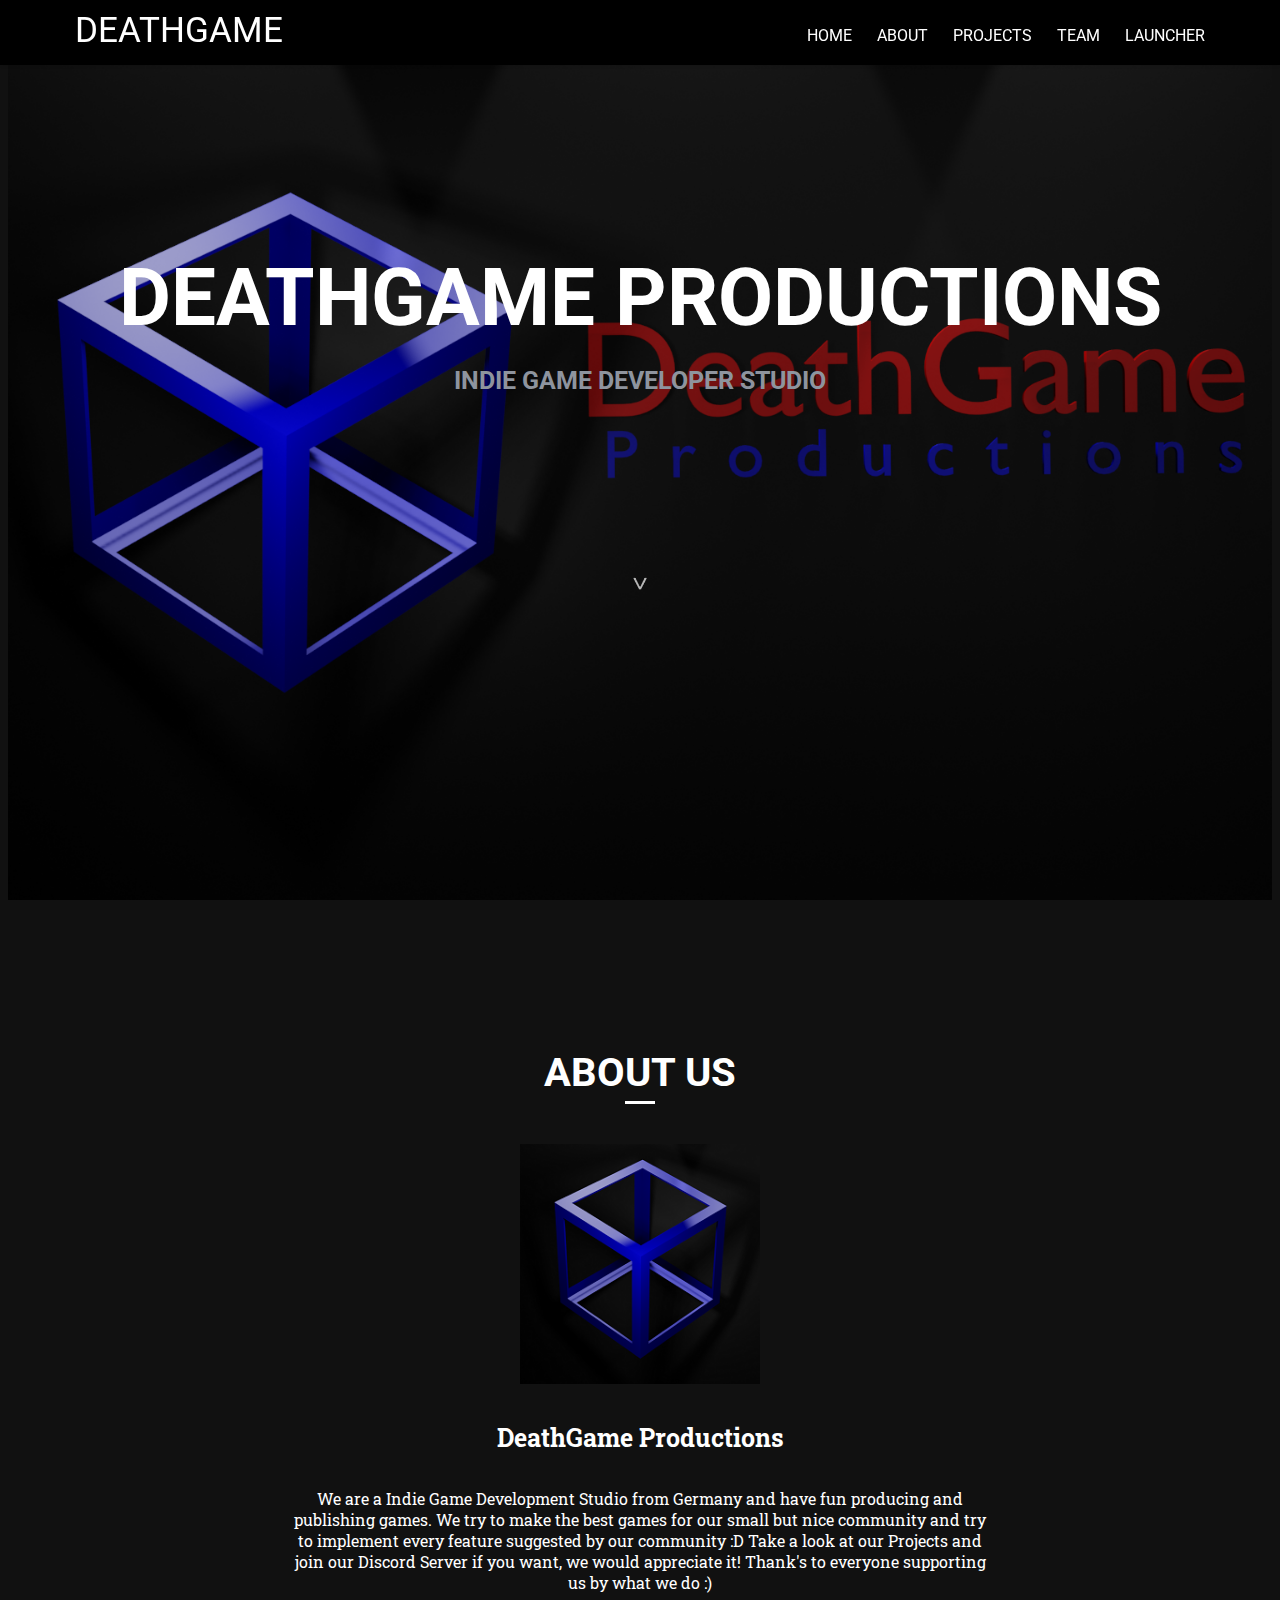
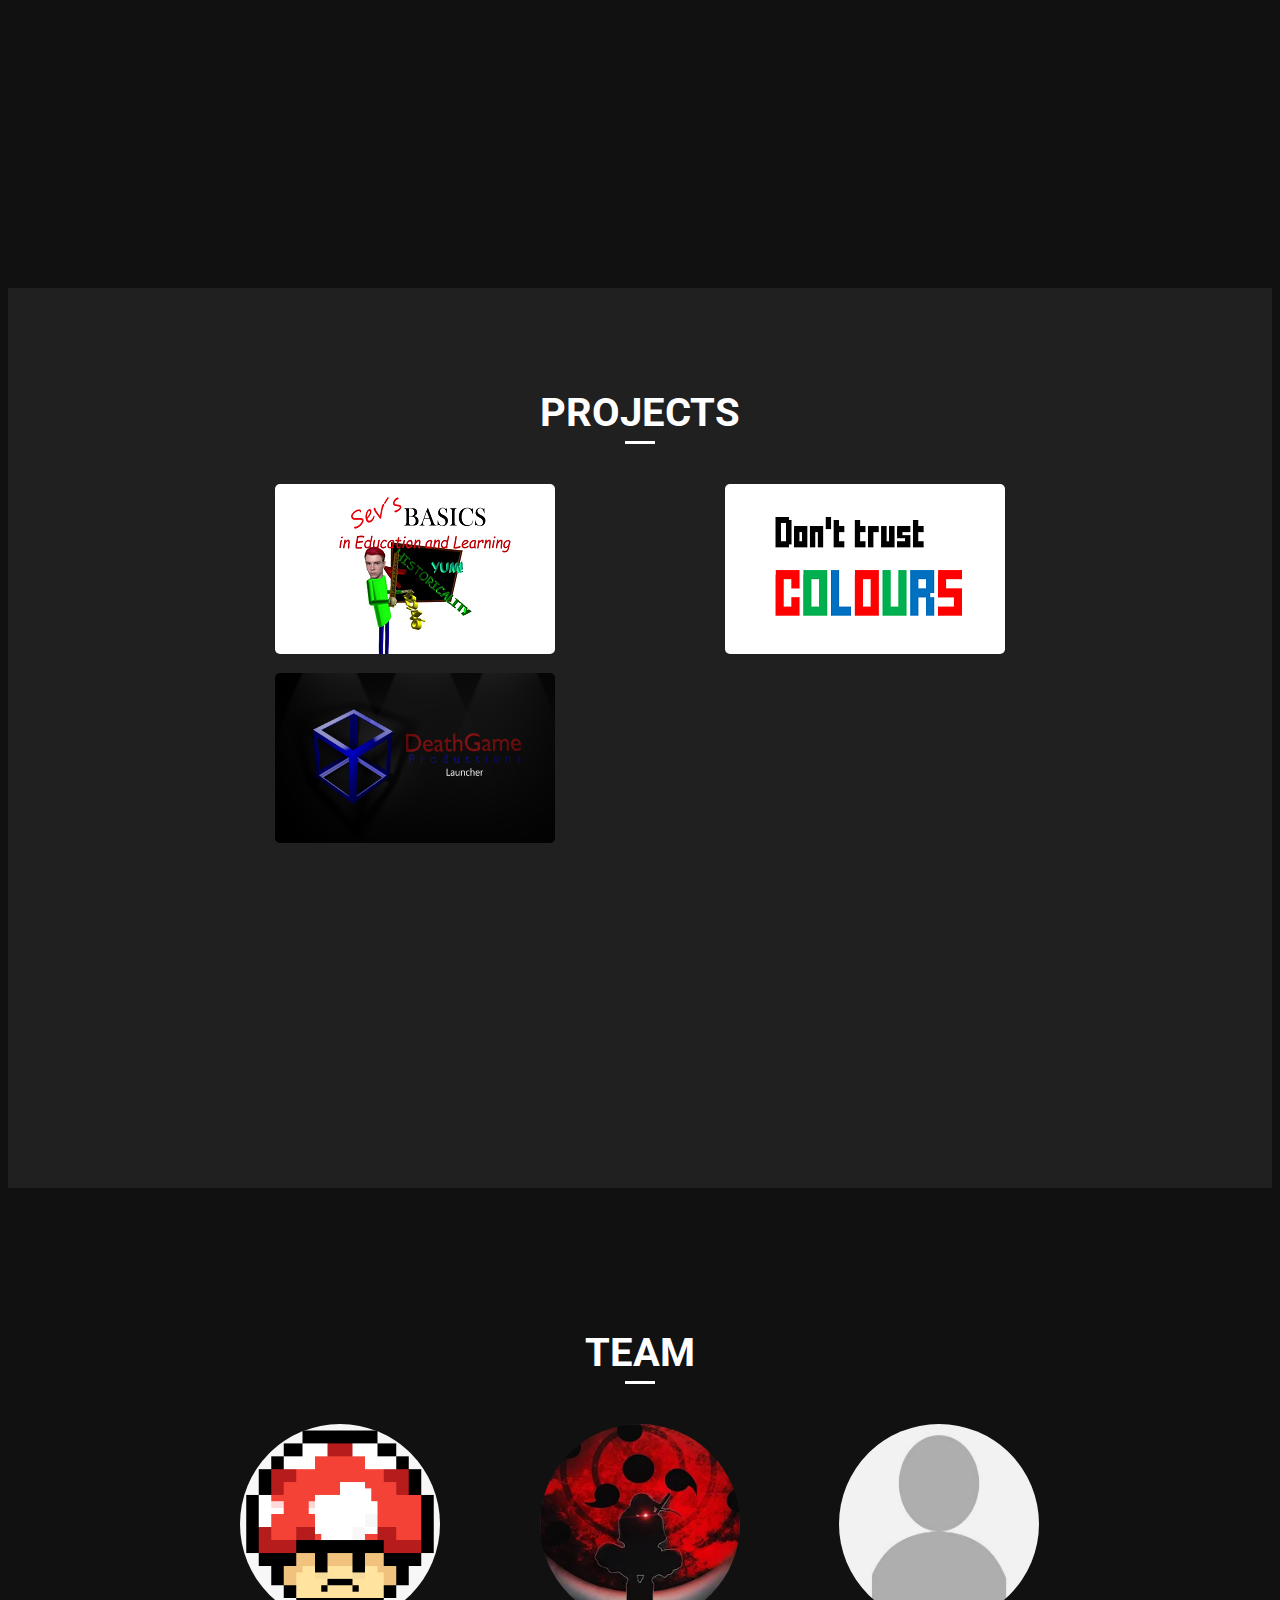
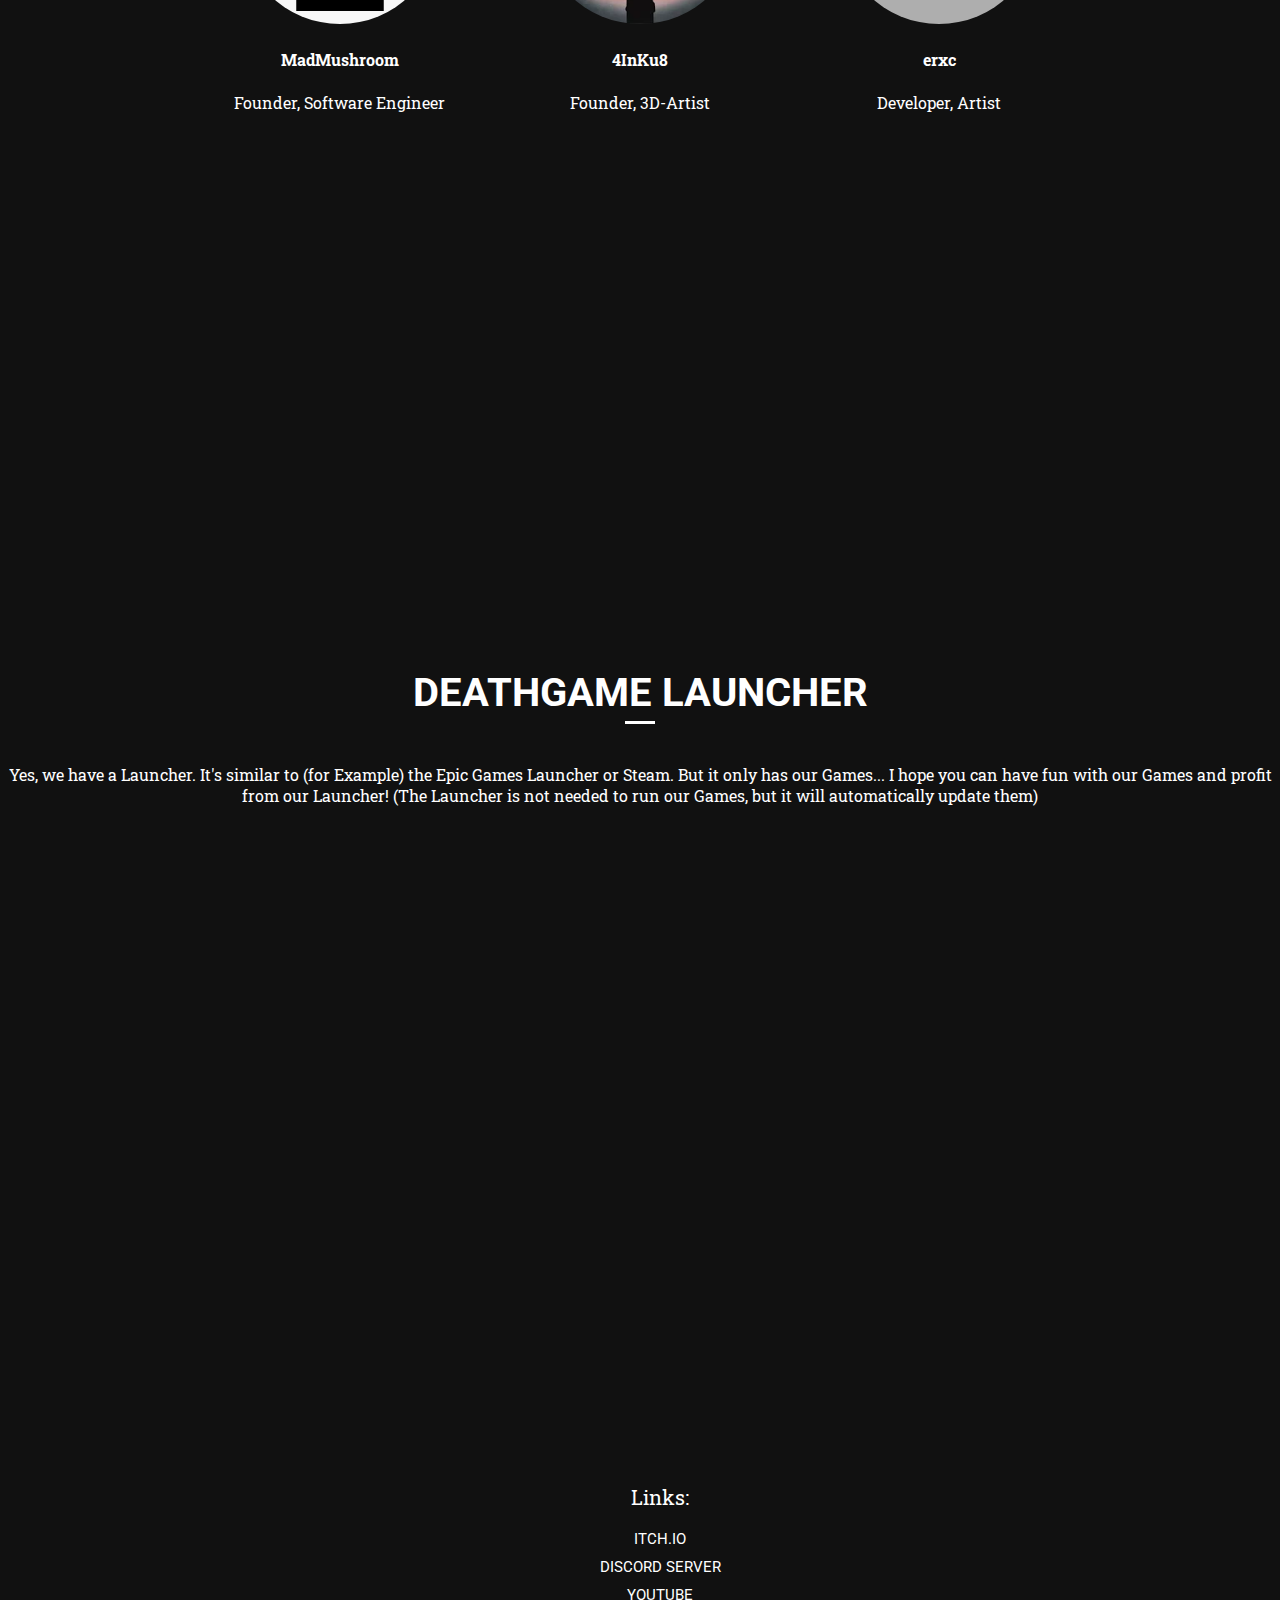
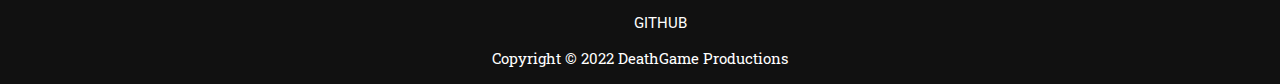
<file: index.html>
<!--
	HTML Source Code for DeathGameProductions Website
	Made by MadMushroom
	Copyright (c) 2022 DeathGame Productions
	Licensed under the GNU Generic Public License v3.0

	Please read the License before coping our Code!
-->

<!DOCTYPE html>
<html>
	<head>
		<title>DeathGame Productions</title>
		<link rel = "icon" href="img/logo.png" type = "image/x-icon">
		<meta charset="utf-8">
		<link rel="stylesheet" type="text/css" href="style.css">
		<link rel="preconnect" href="https://fonts.googleapis.com"><link rel="preconnect" href="https://fonts.gstatic.com" crossorigin><link href="https://fonts.googleapis.com/css2?family=Roboto:wght@300&display=swap" rel="stylesheet">
		<link rel="preconnect" href="https://fonts.googleapis.com"><link rel="preconnect" href="https://fonts.gstatic.com" crossorigin><link href="https://fonts.googleapis.com/css2?family=Roboto+Slab&family=Roboto:wght@300&display=swap" rel="stylesheet">
	</head>
	<body>
		<header>
			<div id="logo">
				<a href="#">
					<!--<img src="img/logo.png" alt="DG_Logo">-->
					<p>DeathGame</p>
				</a>
			</div>

			<nav id="main-nav">
				<ul>
					<li><a href="#home">Home</a></li>
					<li><a href="#about">About</a></li>
					<li><a href="#projects">Projects</a></li>
					<li><a href="#team">Team</a></li>
					<li><a href="#launcher">Launcher</a></li>
				</ul>
			</nav>
		</header>

		<section id="home">
			<hr>
			<h1>DeathGame Productions</h1>
			<h2>Indie Game Developer Studio</h2>
			<a href="#about">
				<img src="img/stock/arrow.png" alt="Arrow Down">
			</a>
		</section>

		<section id="about">
			<h3>About Us</h3>
			<hr>
			<a href="https://deathgameproductions.itch.io/"><img src="img/logo.png" alt="DG_Logo"></a>
			<h4>DeathGame Productions</h4>
			<p>We are a Indie Game Development Studio from Germany and have fun producing and publishing games. We try to make the best games for our small but nice community and try to implement every feature suggested by our community :D Take a look at our Projects and join our Discord Server if you want, we would appreciate it! Thank's to everyone supporting us by what we do :)</p>
		</section>

		<section id="projects">
			<h3>Projects</h3>
			<hr>
			<div id="projects-list">
				<ul>
					<li><a href="https://deathgameproductions.github.io/pages/sevs-basics.html"><img src="img/projects/sevs-basics.png" alt="Sev's Basic's"></a></li>
					<li><a href="https://deathgameproductions.github.io/pages/dont-trust-colors.html"><img src="img/projects/dont-trust-colors.png" alt="Don't Trust Colors"></a></li>
					<li><a href="https://deathgameproductions.github.io/pages/launcher.html"><img src="img/projects/launcher.png" alt="DeathGame Launcher"></a></li>
				</ul>
			</div>
		</section>

		<section id="team">
			<h3>Team</h3>
			<hr>
			<div id="team-list">
				<ul>
					<li><a href="https://github.com/Mad-Mushroom"><img src="img/team/madmushroom.png" alt="MadMushroom"></a><h4>MadMushroom</h4><p>Founder, Software Engineer</p></li>
					<li><a href="https://github.com/4InKu8"><img src="img/team/4inku8.png" alt="4InKu8"></a><h4>4InKu8</h4><p>Founder, 3D-Artist</p></li>
					<li><a href="https://github.com/zenzcode"><img src="img/team/person.png" alt="erxc"></a><h4>erxc</h4><p>Developer, Artist</p></li>
				</ul>
			</div>
		</section>

		<section id="launcher">
			<h3>DeathGame Launcher</h3>
			<hr>

			<p>Yes, we have a Launcher. It's similar to (for Example) the Epic Games Launcher or Steam. But it only has our Games... I hope you can have fun with our Games and profit from our Launcher! (The Launcher is not needed to run our Games, but it will automatically update them)</p><br>
			
			<iframe src="https://itch.io/embed/2000438?bg_color=000000&amp;fg_color=ffffff" width="552" height="167" frameborder="0"><a href="https://deathgameproductions.itch.io/deathgame-launcher">DeathGame Launcher by DeathGame Productions</a></iframe>
		</section>

		<footer>
			<div id="link-list">
				<ul>
					<li><p>Links:</p></li>
					<li><a href="https://deathgameproductions.itch.io/">Itch.io</a></li>
					<li><a href="https://discord.gg/pQKpNnyqHB">Discord Server</a></li>
					<li><a href="https://www.youtube.com/channel/UCY7rTE7YJUHVO6VhjYOOumQ">YouTube</a></li>
					<li><a href="https://github.com/DeathGameProductions">GitHub</a></li>
				</ul>
			</div>
			<p>
				Copyright &copy; 2022 DeathGame Productions
			</p>
		</footer>
	</body>
</html>
</file>
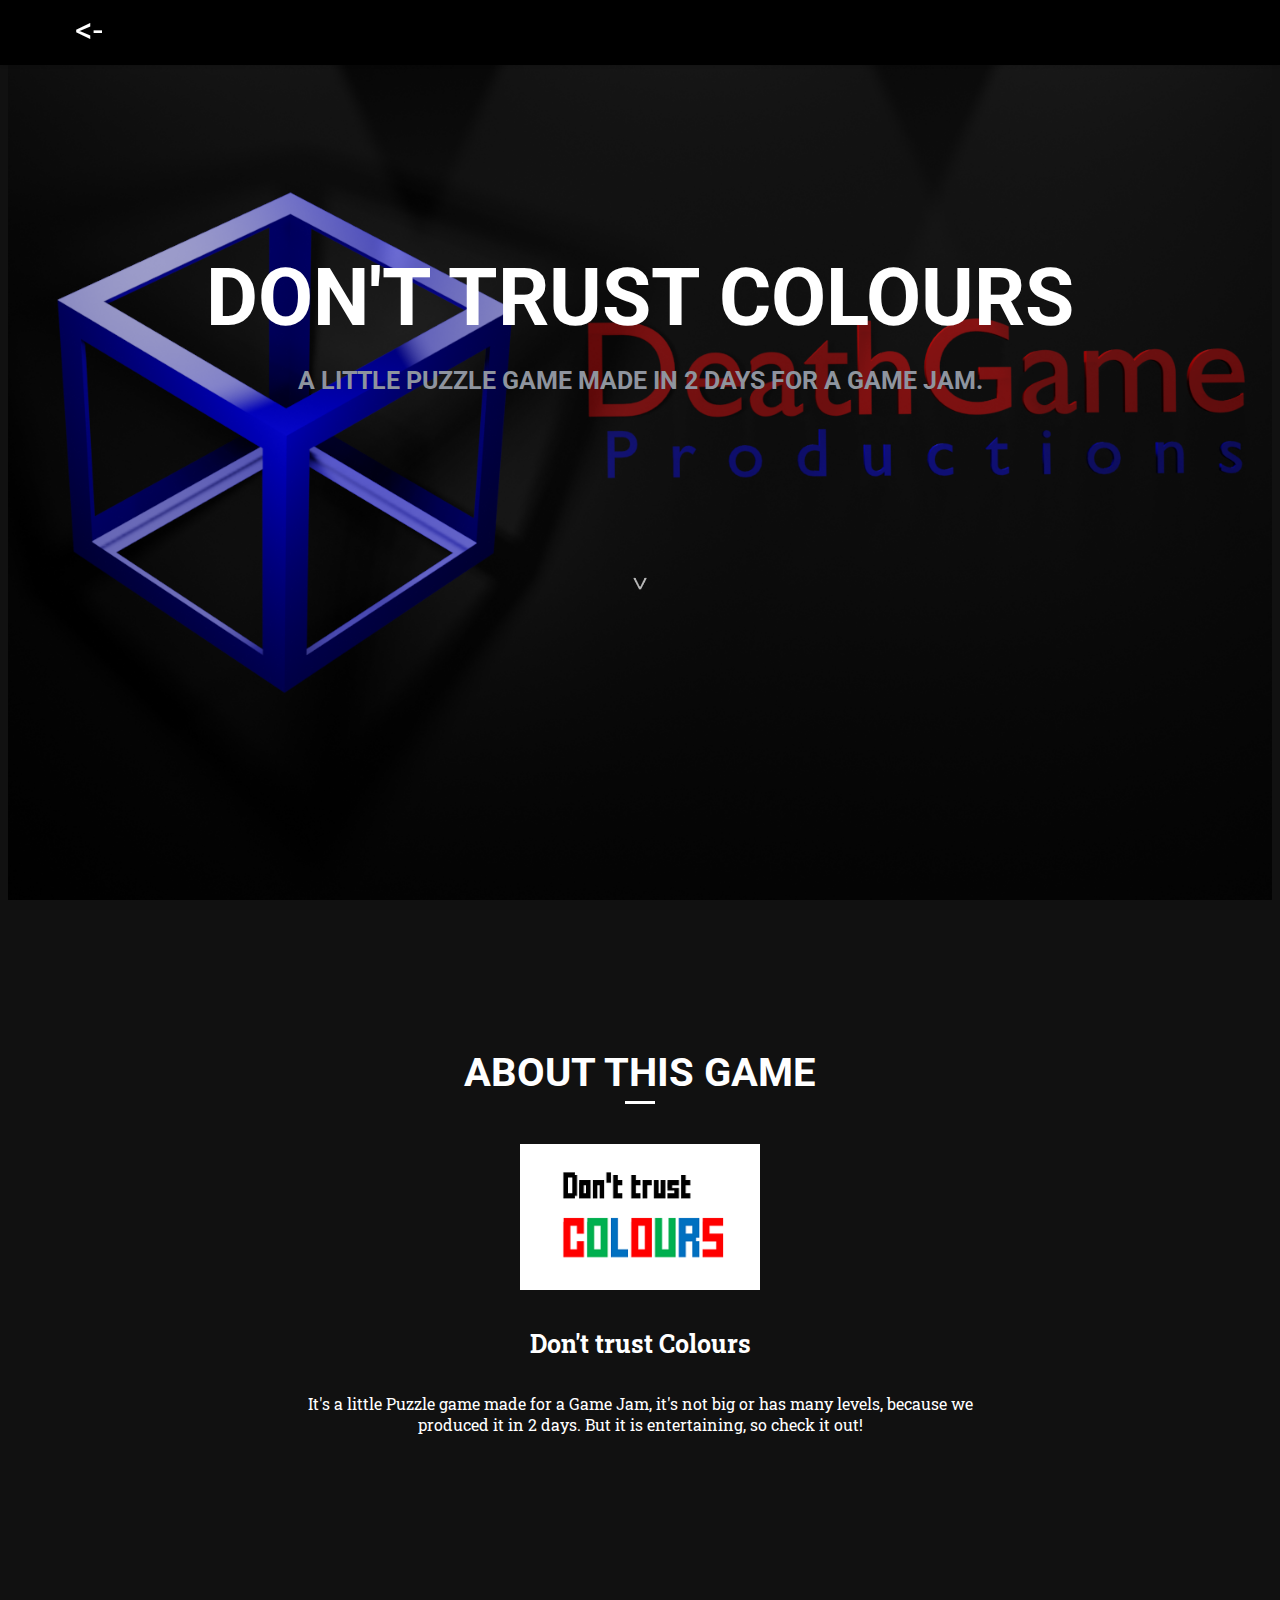
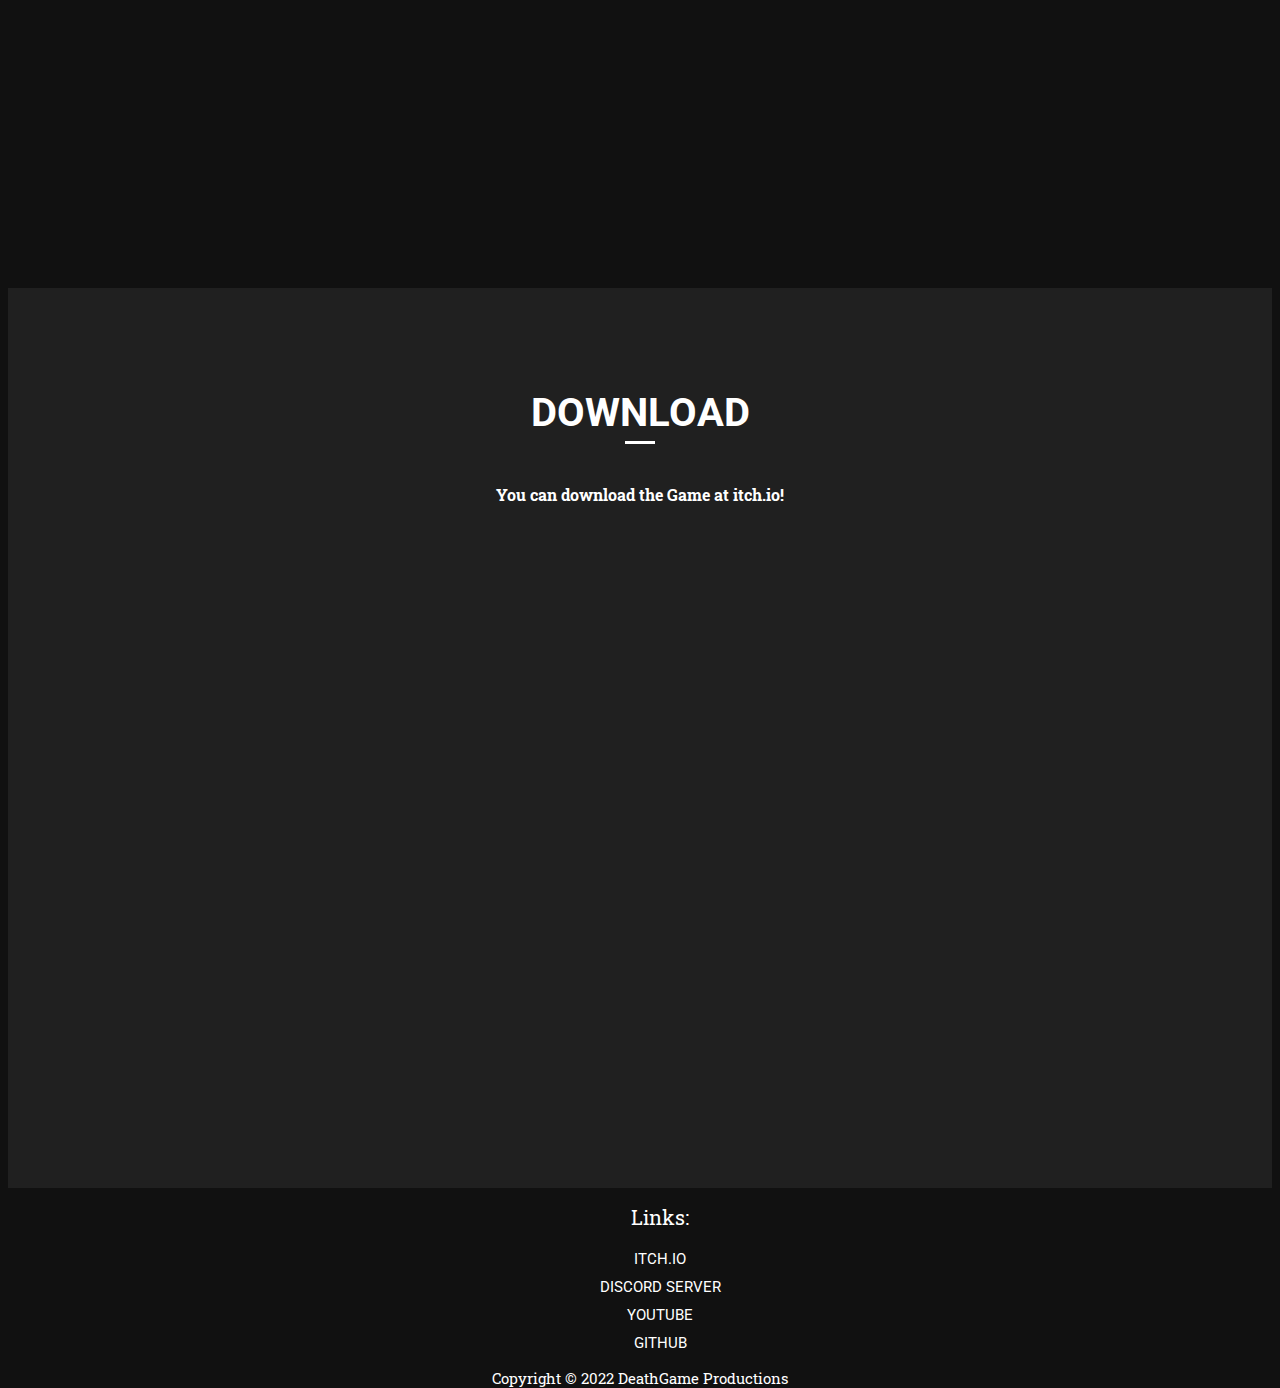
<file: pages/dont-trust-colors.html>
<!--
	HTML Source Code for DeathGameProductions Website
	Made by MadMushroom
	Copyright (c) 2022 DeathGameProductions
	Licensed under the GNU Generic Public License v3.0

	Please read the License before coping our Code!
-->

<!DOCTYPE html>
<html>
	<head>
		<title>DeathGame // Dont trust Colors</title>
		<link rel = "icon" href="../img/logo.png" type = "image/x-icon">
		<meta charset="utf-8">
		<link rel="stylesheet" type="text/css" href="sevs-basics.css">
		<link rel="preconnect" href="https://fonts.googleapis.com"><link rel="preconnect" href="https://fonts.gstatic.com" crossorigin><link href="https://fonts.googleapis.com/css2?family=Roboto:wght@300&display=swap" rel="stylesheet">
		<link rel="preconnect" href="https://fonts.googleapis.com"><link rel="preconnect" href="https://fonts.gstatic.com" crossorigin><link href="https://fonts.googleapis.com/css2?family=Roboto+Slab&family=Roboto:wght@300&display=swap" rel="stylesheet">
	</head>
	<body>
		<header>
			<div id="logo">
				<a href="../index.html">
					<!--<img src="img/logo.png" alt="DG_Logo">-->
					<p><-</p>
				</a>
			</div>

			<nav id="main-nav">
				<ul>
					<!--<li><a href="#home">Home</a></li>
					<li><a href="#about">About</a></li>
					<li><a href="#projects">Projects</a></li>
					<li><a href="#contact">Contact</a></li>-->
				</ul>
			</nav>
		</header>

		<section id="home">
			<hr>
			<h1>Don't trust Colours</h1>
			<h2>A little Puzzle game made in 2 Days for a Game Jam.</h2>
			<a href="#about">
				<img src="../img/stock/arrow.png" alt="Arrow Down">
			</a>
		</section>

		<section id="about">
			<h3>About This Game</h3>
			<hr>
			<img src="../img/projects/dont-trust-colors.png" alt="Don't Trust Colours Logo">
			<h4>Don't trust Colours</h4>
			<p>It's a little Puzzle game made for a Game Jam, it's not big or has many levels, because we produced it in 2 days. But it is entertaining, so check it out!</p>
		</section>

		<section id="projects">
			<h3>Download</h3>
			<hr>
			<h4>You can download the Game at itch.io!</h4>
			<iframe src="https://itch.io/embed/1408438?bg_color=000000&amp;fg_color=ffffff&amp;link_color=0e28f0&amp;border_color=ffffff" width="552" height="167" frameborder="0"><a href="https://deathgameproductions.itch.io/dont-trust-colours">Don't trust Colours by DeathGame Productions</a></iframe>
		</section>

		<footer>
			<div id="link-list">
				<ul>
					<li><p>Links:</p></li>
					<li><a href="https://deathgameproductions.itch.io/">Itch.io</a></li>
					<li><a href="https://discord.gg/pQKpNnyqHB">Discord Server</a></li>
					<li><a href="https://www.youtube.com/channel/UCY7rTE7YJUHVO6VhjYOOumQ">YouTube</a></li>
					<li><a href="https://github.com/DeathGameProductions">GitHub</a></li>
				</ul>
			</div>
			<p>
				Copyright &copy; 2022 DeathGame Productions
			</p>
		</footer>
	</body>
</html>
</file>
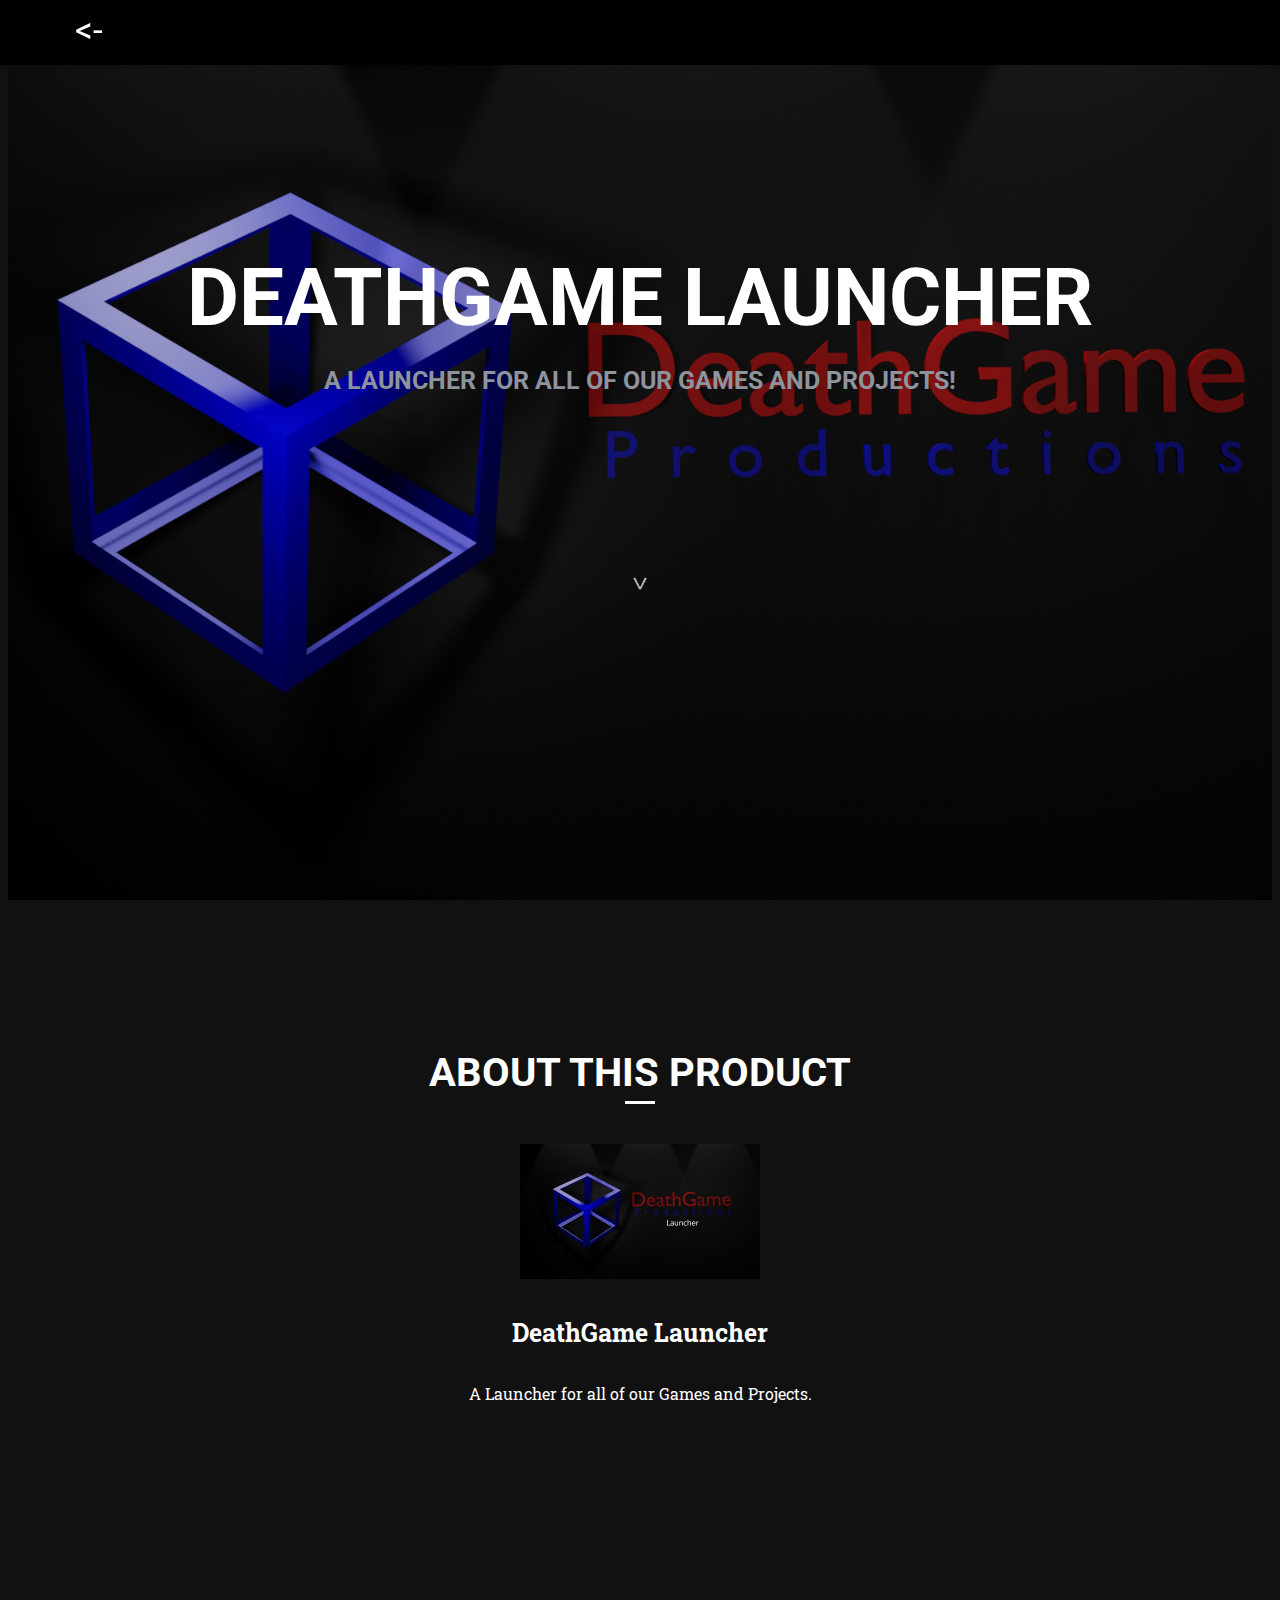
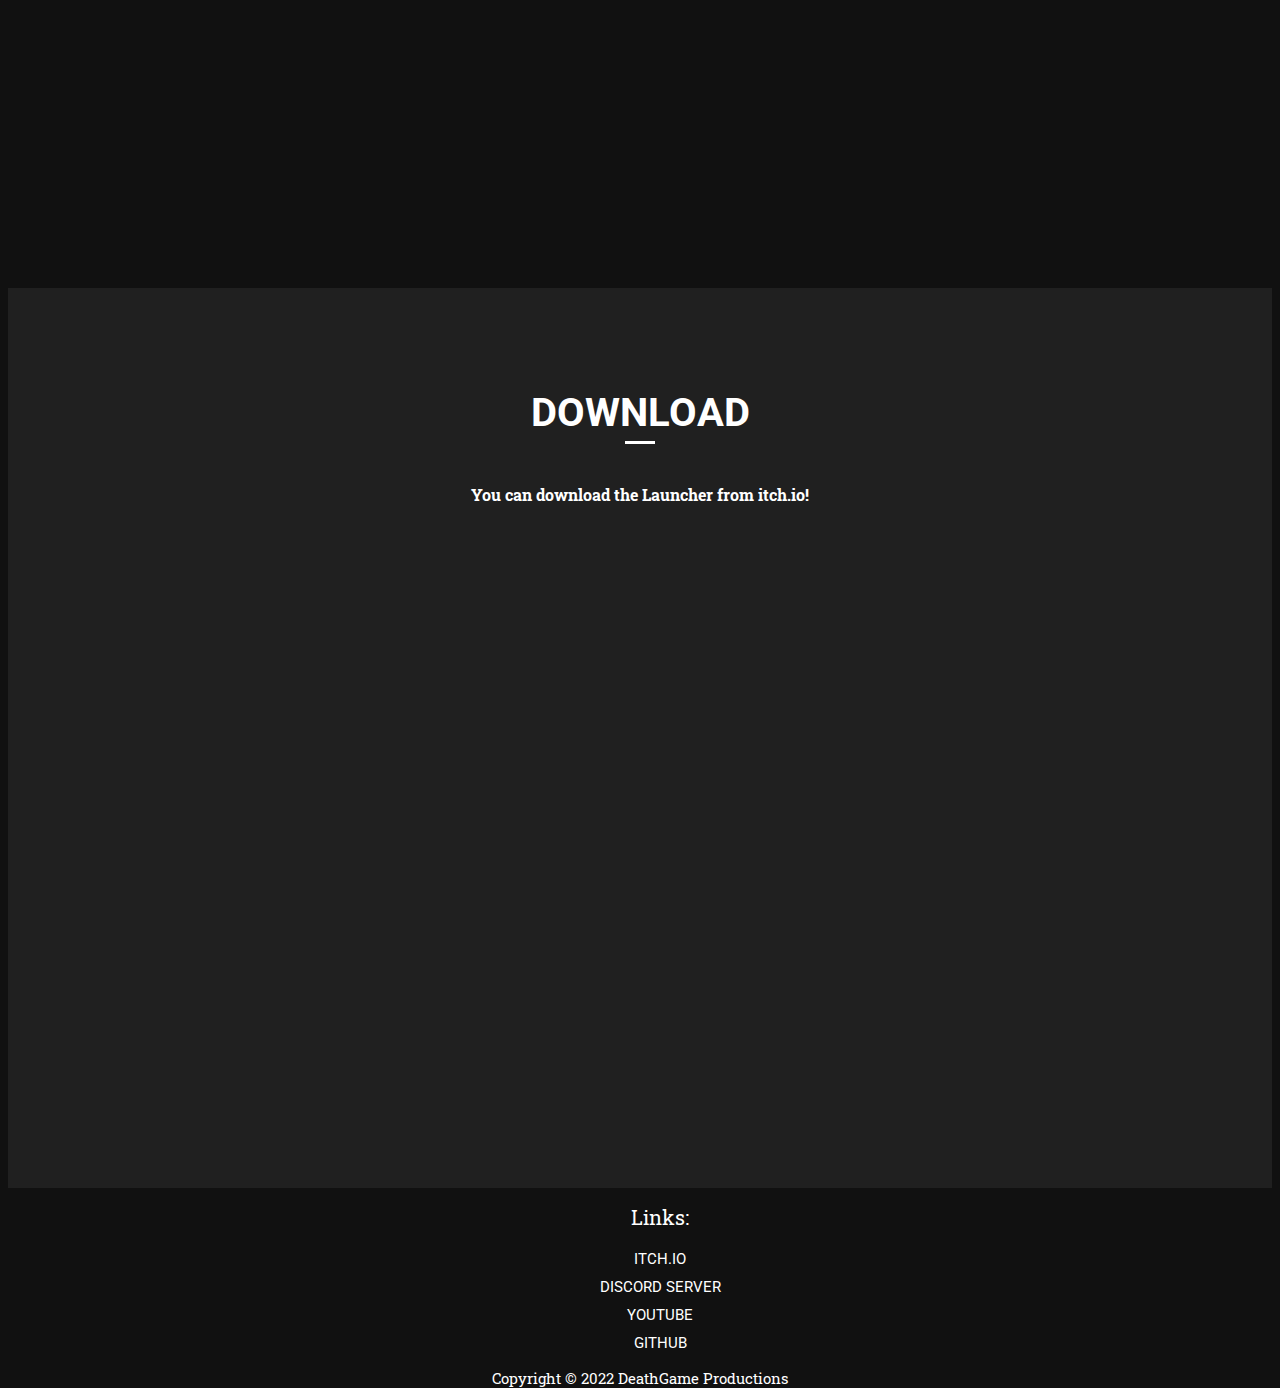
<file: pages/launcher.html>
<!--
	HTML Source Code for DeathGameProductions Website
	Made by MadMushroom
	Copyright (c) 2022 DeathGameProductions
	Licensed under the GNU Generic Public License v3.0

	Please read the License before coping our Code!
-->

<!DOCTYPE html>
<html>
	<head>
		<title>DeathGame Launcher</title>
		<link rel = "icon" href="../img/logo.png" type = "image/x-icon">
		<meta charset="utf-8">
		<link rel="stylesheet" type="text/css" href="launcher.css">
		<link rel="preconnect" href="https://fonts.googleapis.com"><link rel="preconnect" href="https://fonts.gstatic.com" crossorigin><link href="https://fonts.googleapis.com/css2?family=Roboto:wght@300&display=swap" rel="stylesheet">
		<link rel="preconnect" href="https://fonts.googleapis.com"><link rel="preconnect" href="https://fonts.gstatic.com" crossorigin><link href="https://fonts.googleapis.com/css2?family=Roboto+Slab&family=Roboto:wght@300&display=swap" rel="stylesheet">
	</head>
	<body>
		<header>
			<div id="logo">
				<a href="../index.html">
					<!--<img src="img/logo.png" alt="DG_Logo">-->
					<p><-</p>
				</a>
			</div>

			<nav id="main-nav">
				<ul>
					<!--<li><a href="#home">Home</a></li>
					<li><a href="#about">About</a></li>
					<li><a href="#projects">Projects</a></li>
					<li><a href="#contact">Contact</a></li>-->
				</ul>
			</nav>
		</header>

		<section id="home">
			<hr>
			<h1>DeathGame Launcher</h1>
			<h2>A Launcher for all of our Games and Projects!</h2>
			<a href="#about">
				<img src="../img/stock/arrow.png" alt="Arrow Down">
			</a>
		</section>

		<section id="about">
			<h3>About This Product</h3>
			<hr>
			<img src="../img/projects/launcher.png" alt="Launcher Logo">
			<h4>DeathGame Launcher</h4>
			<p>A Launcher for all of our Games and Projects.</p>
		</section>

		<section id="projects">
			<h3>Download</h3>
			<hr>
			<h4>You can download the Launcher from itch.io!</h4>
			<iframe src="https://itch.io/embed/2000438?bg_color=000000&amp;fg_color=ffffff" width="552" height="167" frameborder="0"><a href="https://deathgameproductions.itch.io/deathgame-launcher">DeathGame Launcher by DeathGame Productions</a></iframe>
		</section>

		<footer>
			<div id="link-list">
				<ul>
					<li><p>Links:</p></li>
					<li><a href="https://deathgameproductions.itch.io/">Itch.io</a></li>
					<li><a href="https://discord.gg/pQKpNnyqHB">Discord Server</a></li>
					<li><a href="https://www.youtube.com/channel/UCY7rTE7YJUHVO6VhjYOOumQ">YouTube</a></li>
					<li><a href="https://github.com/DeathGameProductions">GitHub</a></li>
				</ul>
			</div>
			<p>
				Copyright &copy; 2022 DeathGame Productions
			</p>
		</footer>
	</body>
</html>
</file>
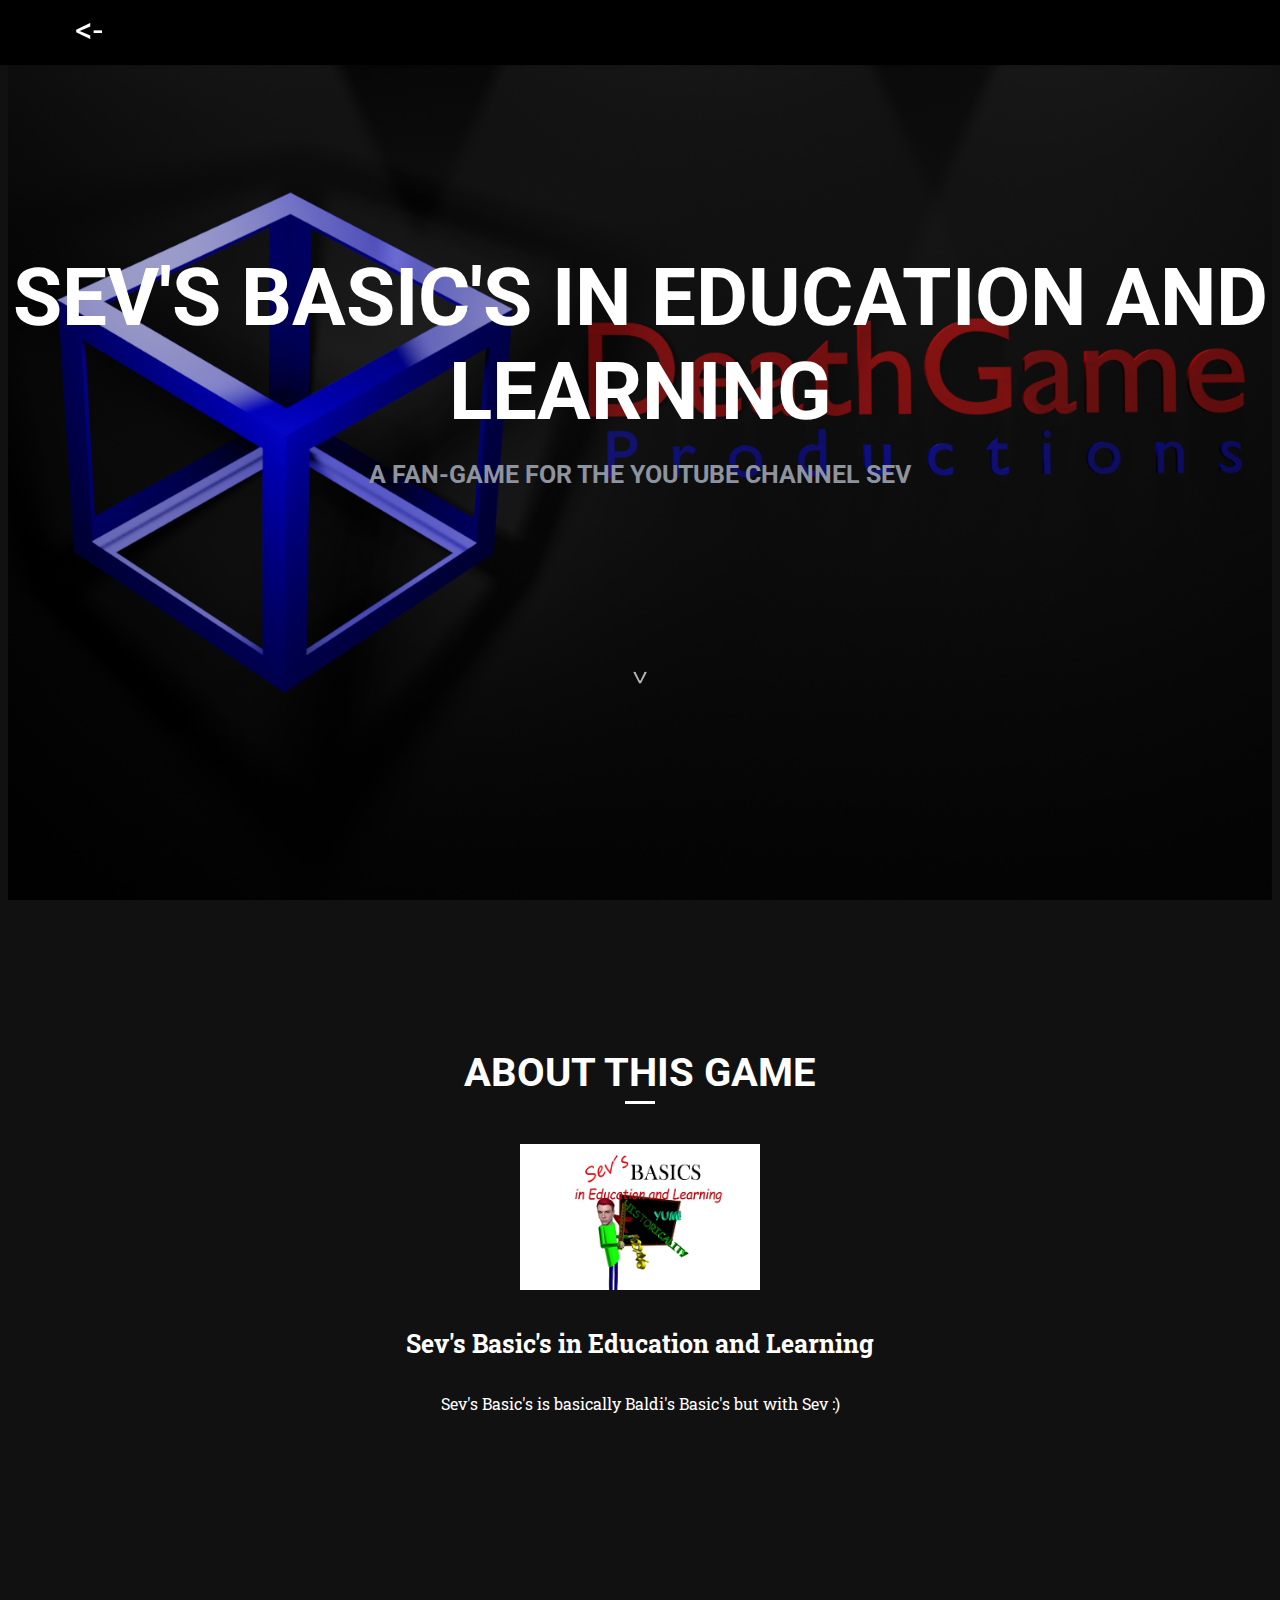
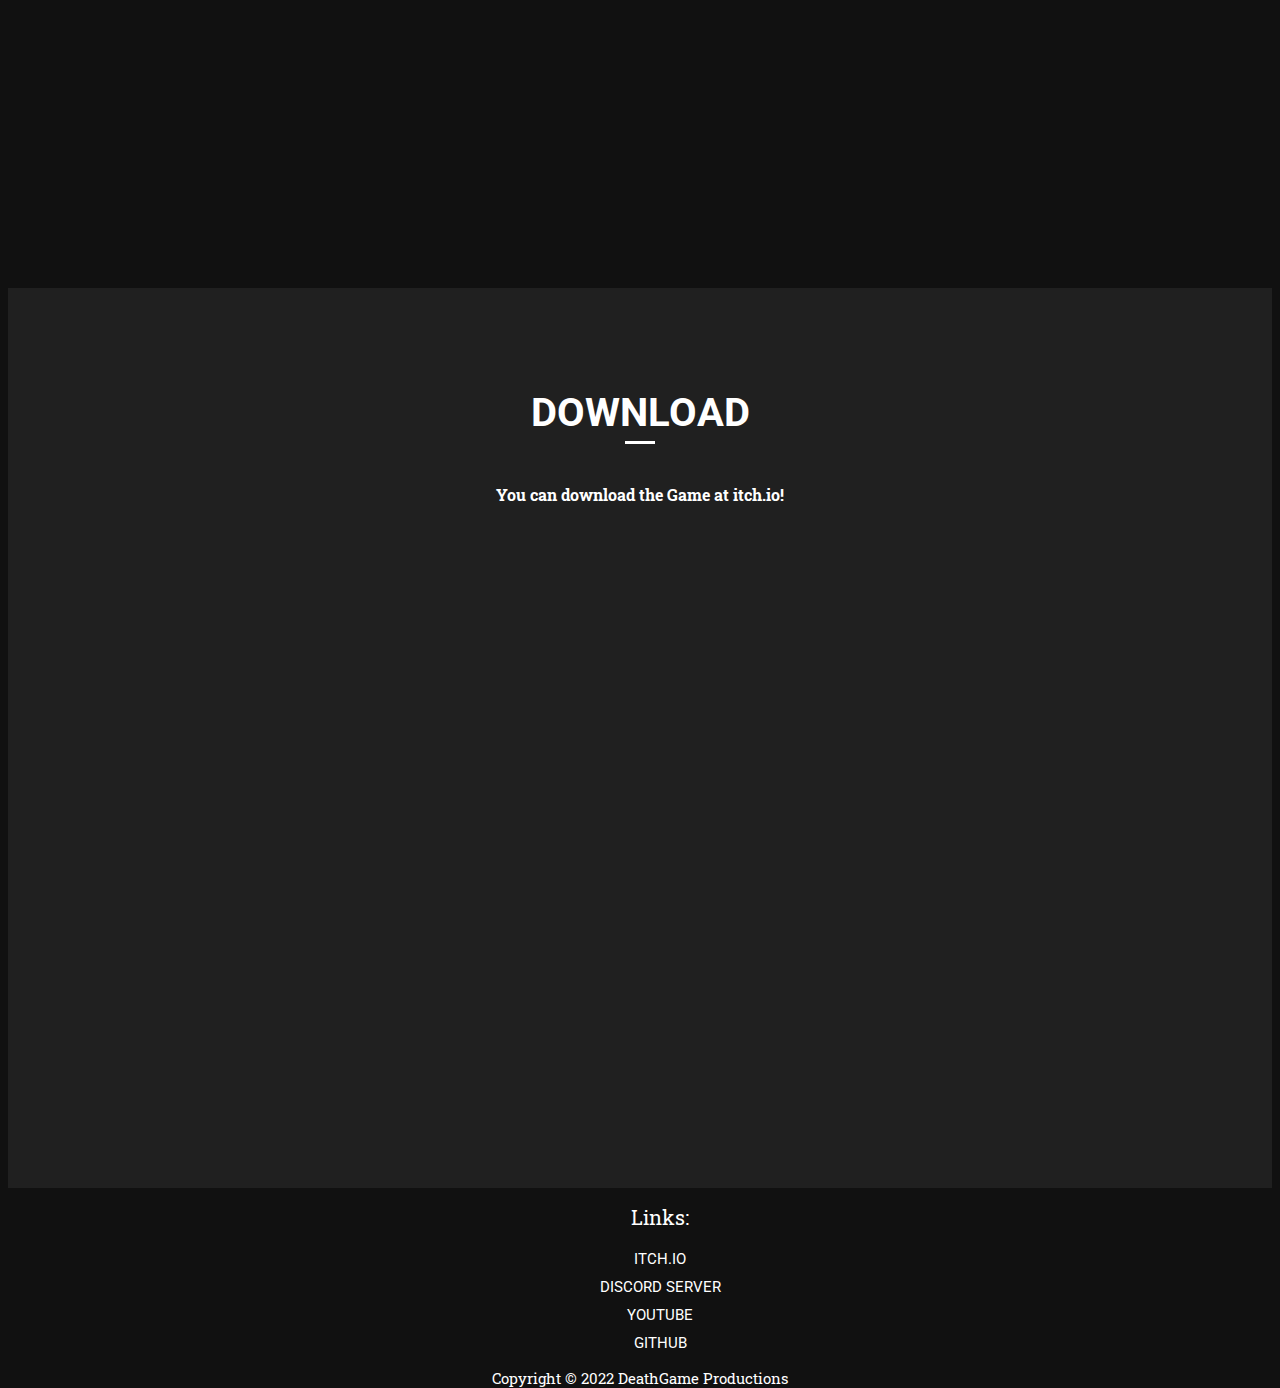
<file: pages/sevs-basics.html>
<!--
	HTML Source Code for DeathGameProductions Website
	Made by MadMushroom
	Copyright (c) 2022 DeathGameProductions
	Licensed under the GNU Generic Public License v3.0

	Please read the License before coping our Code!
-->

<!DOCTYPE html>
<html>
	<head>
		<title>DeathGame // Sev's Basic's</title>
		<link rel = "icon" href="../img/logo.png" type = "image/x-icon">
		<meta charset="utf-8">
		<link rel="stylesheet" type="text/css" href="sevs-basics.css">
		<link rel="preconnect" href="https://fonts.googleapis.com"><link rel="preconnect" href="https://fonts.gstatic.com" crossorigin><link href="https://fonts.googleapis.com/css2?family=Roboto:wght@300&display=swap" rel="stylesheet">
		<link rel="preconnect" href="https://fonts.googleapis.com"><link rel="preconnect" href="https://fonts.gstatic.com" crossorigin><link href="https://fonts.googleapis.com/css2?family=Roboto+Slab&family=Roboto:wght@300&display=swap" rel="stylesheet">
	</head>
	<body>
		<header>
			<div id="logo">
				<a href="../index.html">
					<!--<img src="img/logo.png" alt="DG_Logo">-->
					<p><-</p>
				</a>
			</div>

			<nav id="main-nav">
				<ul>
					<!--<li><a href="#home">Home</a></li>
					<li><a href="#about">About</a></li>
					<li><a href="#projects">Projects</a></li>
					<li><a href="#contact">Contact</a></li>-->
				</ul>
			</nav>
		</header>

		<section id="home">
			<hr>
			<h1>Sev's Basic's in Education and Learning</h1>
			<h2>A Fan-Game for the YouTube Channel Sev</h2>
			<a href="#about">
				<img src="../img/stock/arrow.png" alt="Arrow Down">
			</a>
		</section>

		<section id="about">
			<h3>About This Game</h3>
			<hr>
			<img src="../img/projects/sevs-basics.png" alt="Sev's Basic's Logo">
			<h4>Sev's Basic's in Education and Learning</h4>
			<p>Sev's Basic's is basically Baldi's Basic's but with Sev :)</p>
		</section>

		<section id="projects">
			<h3>Download</h3>
			<hr>
			<h4>You can download the Game at itch.io!</h4>
			<iframe src="https://itch.io/embed/1357523?bg_color=000000&amp;fg_color=ffffff&amp;link_color=1a59ee&amp;border_color=989898" width="552" height="167" frameborder="0"><a href="https://deathgameproductions.itch.io/sevs-basics">Sev´s Basics in Education and Learning by DeathGame Productions</a></iframe>
		</section>

		<footer>
			<div id="link-list">
				<ul>
					<li><p>Links:</p></li>
					<li><a href="https://deathgameproductions.itch.io/">Itch.io</a></li>
					<li><a href="https://discord.gg/pQKpNnyqHB">Discord Server</a></li>
					<li><a href="https://www.youtube.com/channel/UCY7rTE7YJUHVO6VhjYOOumQ">YouTube</a></li>
					<li><a href="https://github.com/DeathGameProductions">GitHub</a></li>
				</ul>
			</div>
			<p>
				Copyright &copy; 2022 DeathGame Productions
			</p>
		</footer>
	</body>
</html>
</file>
<file: style.css>
html, body {
	margin: 2;
	padding: 0;
	height: 100%;
	text-align: center;
	background: #111111;
	scroll-behavior: smooth;
}

section {
	min-height: 100%;
}

a {
	text-decoration: none;
}

li {
	list-style-type: none;
}

/* HEADER */

h1, h2, h3, a {
	font-family: 'Roboto', sans-serif;
	color: #ffffff;
	text-transform: uppercase;
}

h2 {
	color: #8e949e;
}

h3 {
	font-size: 40px;
	padding-top: 8%;
	margin-bottom: 5px;
}

h4, p {
	font-family: 'Roboto Slab', serif;
	color: #ffffff;
}

hr {
	width: 30px;
	height: 3px;
	background: #ffffff;
	border: 0;
	margin: 0 auto 40px auto;
}

.button, #logo, li, img { transition: all 300ms }

header {
	width: 100%;
	height: 65px;
	position: fixed;
	top: 0;
	left: 0;
	background: #000000;
	box-shadow: 0 1px 3px rgba(0, 0, 0, 0.1);
	z-index: 1;
}

#logo {
	width: 55px;
	float: left;
	margin: 5px 0 0 50px;
}

#logo:hover {
	opacity: 0.8;
}

#logo img {
	width: 100%;
}

#logo a p {
	font-size: 35px;
	font-family: 'Roboto', sans-serif;
	float: left;
	margin: 5px 0 0 25px;
}

header nav {
	float: right;
	margin: 10px 50px 0 0;
}

header nav ul li {
	float: left;
	margin-right: 25px;
}

header nav ul li a {
	font-size: 16px;
}

header nav ul li:hover {
	padding-top: 5px;
}

/* HOME */

#home {
	background: url(img/banner.png);
	background-position: center center;
	background-size: cover;
	background-attachment: fixed;
}

#home h1 {
	margin: 240px auto 0 auto;
	font-size: 80px;
}

#home h2 {
	margin: : 0 auto 0 auto;
	font-size: 25px;
}

#home img {
	width: 32px;
	margin-top: 150px;
	opacity: 0.7;
}

#home img:hover {
	opacity: 1;
}

/* ABOUT */

#about img {
	width: 240px;
}

#about img:hover {
	transform: scale(1.1);
}

#about h4 {
	font-size: 25px;
}

#about p {
	width: 700px;
	margin: 0 auto 0 auto;
}

/* Projects */

#projects {
	background-color: #202020;
}

#projects-list {
	width: 900px;
	margin: 0 auto 0 auto;
}

#projects-list ul {
	padding: 0;
}

#projects-list ul li {
	/*width: 33.3%;*/
	width: 50%;
	float: left;
	margin-bottom: 15px;
}

#projects-list img {
	width: 280px;
	height: 170px;
	border-radius: 5px;
}

#projects-list img:hover {
	transform: scale(1.1);
	box-shadow: 0 5px 5 px rgba(0, 0, 0, 0.3);
}

/* Team */

#projects {
	/*background-color: #202020;*/
}

#team-list {
	width: 900px;
	margin: 0 auto 0 auto;
}

#team-list ul {
	padding: 0;
}

#team-list ul li {
	/*width: 33.3%;*/
	width: 33.3%;
	float: left;
	margin-bottom: 15px;
}

#team-list img {
	width: 200px;
	height: 200px;
	border-radius: 100px;
}

#team-list img:hover {
	transform: scale(1.1);
	box-shadow: 0 5px 5 px rgba(0, 0, 0, 0.3);
}

/* Contact */

#contact {
	background-color: #202020;
}

form input, textarea {
	font-family: 'Roboto Slab', serif;
	font-size: 15px;
	margin-bottom: 10px;
	border-radius: 2px;
	border: 2px solid;
	border-color: #dddddd;
	outline: none;
}

form input:first-child {
	margin-top:  10px;
}

form input {
	width: 552px;
	height: 30px;
}

form textarea {
	width: 550px;
	height: 200px;
	resize: none;
}

.input_text {
	color: #111111;
	padding-left: 10px;
}

.button {
	background-color: #cccccc;
	color: #222222;
	width: 566px;
	height: 30px;
}

.button:hover {
	background-color: #222222;
	color: #cccccc;
}

/* FOOTER */

footer {
	width: 100%;
	height: 200px;
	/*background-color: #202020;*/
}

#link-list ul li {
	font-size: 15px;
	margin-top:  10px;
}

#link-list ul li p {
	font-size: 20px;
	margin-top:  10px;
}

footer p {
	font-size: 15px;
	color: #ffffff;
}
</file>
<file: pages/sevs-basics.css>
html, body {
	margin: 2;
	padding: 0;
	height: 100%;
	text-align: center;
	background: #111111;
}

section {
	min-height: 100%;
}

a {
	text-decoration: none;
}

li {
	list-style-type: none;
}

/* HEADER */

h1, h2, h3, a {
	font-family: 'Roboto', sans-serif;
	color: #ffffff;
	text-transform: uppercase;
}

h2 {
	color: #8e949e;
}

h3 {
	font-size: 40px;
	padding-top: 8%;
	margin-bottom: 5px;
}

h4, p {
	font-family: 'Roboto Slab', serif;
	color: #ffffff;
}

hr {
	width: 30px;
	height: 3px;
	background: #ffffff;
	border: 0;
	margin: 0 auto 40px auto;
}

.button, #logo, li, img { transition: all 300ms }

header {
	width: 100%;
	height: 65px;
	position: fixed;
	top: 0;
	left: 0;
	background: #000000;
	box-shadow: 0 1px 3px rgba(0, 0, 0, 0.1);
	z-index: 1;
}

#logo {
	width: 55px;
	float: left;
	margin: 5px 0 0 50px;
}

#logo:hover {
	opacity: 0.8;
}

#logo img {
	width: 100%;
}

#logo a p {
	font-size: 35px;
	font-family: 'Roboto', sans-serif;
	float: left;
	margin: 5px 0 0 25px;
}

header nav {
	float: right;
	margin: 10px 50px 0 0;
}

header nav ul li {
	float: left;
	margin-right: 25px;
}

header nav ul li a {
	font-size: 16px;
}

header nav ul li:hover {
	padding-top: 5px;
}

/* HOME */

#home {
	background: url(../img/banner.png);
	background-position: center center;
	background-size: cover;
	background-attachment: fixed;
}

#home h1 {
	margin: 240px auto 0 auto;
	font-size: 80px;
}

#home h2 {
	margin: : 0 auto 0 auto;
	font-size: 25px;
}

#home img {
	width: 32px;
	margin-top: 150px;
	opacity: 0.7;
}

#home img:hover {
	opacity: 1;
}

/* ABOUT */

#about img {
	width: 240px;
}

#about img:hover {
	transform: scale(1.1);
}

#about h4 {
	font-size: 25px;
}

#about p {
	width: 700px;
	margin: 0 auto 0 auto;
}

/* Projects */

#projects {
	background-color: #202020;
}

#projects-list {
	width: 900px;
	margin: 0 auto 0 auto;
}

#projects-list ul {
	padding: 0;
}

#projects-list ul li {
	/*width: 33.3%;*/
	width: 50%;
	float: left;
	margin-bottom: 15px;
}

#projects-list img {
	width: 280px;
	height: 170px;
	border-radius: 5px;
}

#projects-list img:hover {
	transform: scale(1.1);
	box-shadow: 0 5px 5 px rgba(0, 0, 0, 0.3);
}

/* Contact */

form input, textarea {
	font-family: 'Roboto Slab', serif;
	font-size: 15px;
	margin-bottom: 10px;
	border-radius: 2px;
	border: 2px solid;
	border-color: #dddddd;
	outline: none;
}

form input:first-child {
	margin-top:  10px;
}

form input {
	width: 552px;
	height: 30px;
}

form textarea {
	width: 550px;
	height: 200px;
	resize: none;
}

.input_text {
	color: #111111;
	padding-left: 10px;
}

.button {
	background-color: #cccccc;
	color: #222222;
	width: 566px;
	height: 30px;
}

.button:hover {
	background-color: #222222;
	color: #cccccc;
}

/* FOOTER */

footer {
	width: 100%;
	height: 0px;
	background-color: #202020;
}

#link-list ul li {
	font-size: 15px;
	margin-top:  10px;
}

#link-list ul li p {
	font-size: 20px;
	margin-top:  10px;
}

footer p {
	font-size: 15px;
	color: #ffffff;
}
</file>
<file: pages/launcher.css>
html, body {
	margin: 2;
	padding: 0;
	height: 100%;
	text-align: center;
	background: #111111;
	scroll-behavior: smooth;
}

section {
	min-height: 100%;
}

a {
	text-decoration: none;
}

li {
	list-style-type: none;
}

/* HEADER */

h1, h2, h3, a {
	font-family: 'Roboto', sans-serif;
	color: #ffffff;
	text-transform: uppercase;
}

h2 {
	color: #8e949e;
}

h3 {
	font-size: 40px;
	padding-top: 8%;
	margin-bottom: 5px;
}

h4, p {
	font-family: 'Roboto Slab', serif;
	color: #ffffff;
}

hr {
	width: 30px;
	height: 3px;
	background: #ffffff;
	border: 0;
	margin: 0 auto 40px auto;
}

.button, #logo, li, img, #btn, a { transition: all 300ms }

header {
	width: 100%;
	height: 65px;
	position: fixed;
	top: 0;
	left: 0;
	background: #000000;
	box-shadow: 0 1px 3px rgba(0, 0, 0, 0.1);
	z-index: 1;
}

#logo {
	width: 55px;
	float: left;
	margin: 5px 0 0 50px;
}

#logo:hover {
	opacity: 0.8;
}

#logo img {
	width: 100%;
}

#logo a p {
	font-size: 35px;
	font-family: 'Roboto', sans-serif;
	float: left;
	margin: 5px 0 0 25px;
}

header nav {
	float: right;
	margin: 10px 50px 0 0;
}

header nav ul li {
	float: left;
	margin-right: 25px;
}

header nav ul li a {
	font-size: 16px;
}

header nav ul li:hover {
	padding-top: 5px;
}

/* HOME */

#home {
	background: url(../img/banner.png);
	background-position: center center;
	background-size: cover;
	background-attachment: fixed;
}

#home h1 {
	margin: 240px auto 0 auto;
	font-size: 80px;
}

#home h2 {
	margin: : 0 auto 0 auto;
	font-size: 25px;
}

#home img {
	width: 32px;
	margin-top: 150px;
	opacity: 0.7;
}

#home img:hover {
	opacity: 1;
}

/* ABOUT */

#about img {
	width: 240px;
}

#about img:hover {
	transform: scale(1.1);
}

#about h4 {
	font-size: 25px;
}

#about p {
	width: 700px;
	margin: 0 auto 0 auto;
}

/* Projects */

#projects {
	background-color: #202020;
}

#projects-list {
	width: 900px;
	margin: 0 auto 0 auto;
}

#projects-list ul {
	padding: 0;
}

#projects-list ul li {
	/*width: 33.3%;*/
	width: 50%;
	float: left;
	margin-bottom: 15px;
}

#projects-list img {
	width: 280px;
	height: 170px;
	border-radius: 5px;
}

#projects-list img:hover {
	transform: scale(1.1);
	box-shadow: 0 5px 5 px rgba(0, 0, 0, 0.3);
}

#projects #btn {
	width: 200px;
	height: 100px;
	border-radius: 10px;
	font-size: 25px;
	font-family: 'Roboto', sans-serif;
}

#projects #btn:hover {
	transform: scale(1.1);
	box-shadow: 0 5px 5 px rgba(0, 0, 0, 0.3);
}

#projects a {
	font-size: 25px;
	font-family: 'Roboto', sans-serif;
	font-style: normal;
	//text-decoration: underline overline;
}

#projects a:hover {
	font-size: 30px;
}

/* Contact */

form input, textarea {
	font-family: 'Roboto Slab', serif;
	font-size: 15px;
	margin-bottom: 10px;
	border-radius: 2px;
	border: 2px solid;
	border-color: #dddddd;
	outline: none;
}

form input:first-child {
	margin-top:  10px;
}

form input {
	width: 552px;
	height: 30px;
}

form textarea {
	width: 550px;
	height: 200px;
	resize: none;
}

.input_text {
	color: #111111;
	padding-left: 10px;
}

.button {
	background-color: #cccccc;
	color: #222222;
	width: 566px;
	height: 30px;
}

.button:hover {
	background-color: #222222;
	color: #cccccc;
}

/* FOOTER */

footer {
	width: 100%;
	height: 0px;
	background-color: #202020;
}

#link-list ul li {
	font-size: 15px;
	margin-top:  10px;
}

#link-list ul li p {
	font-size: 20px;
	margin-top:  10px;
}

footer p {
	font-size: 15px;
	color: #ffffff;
}
</file>
